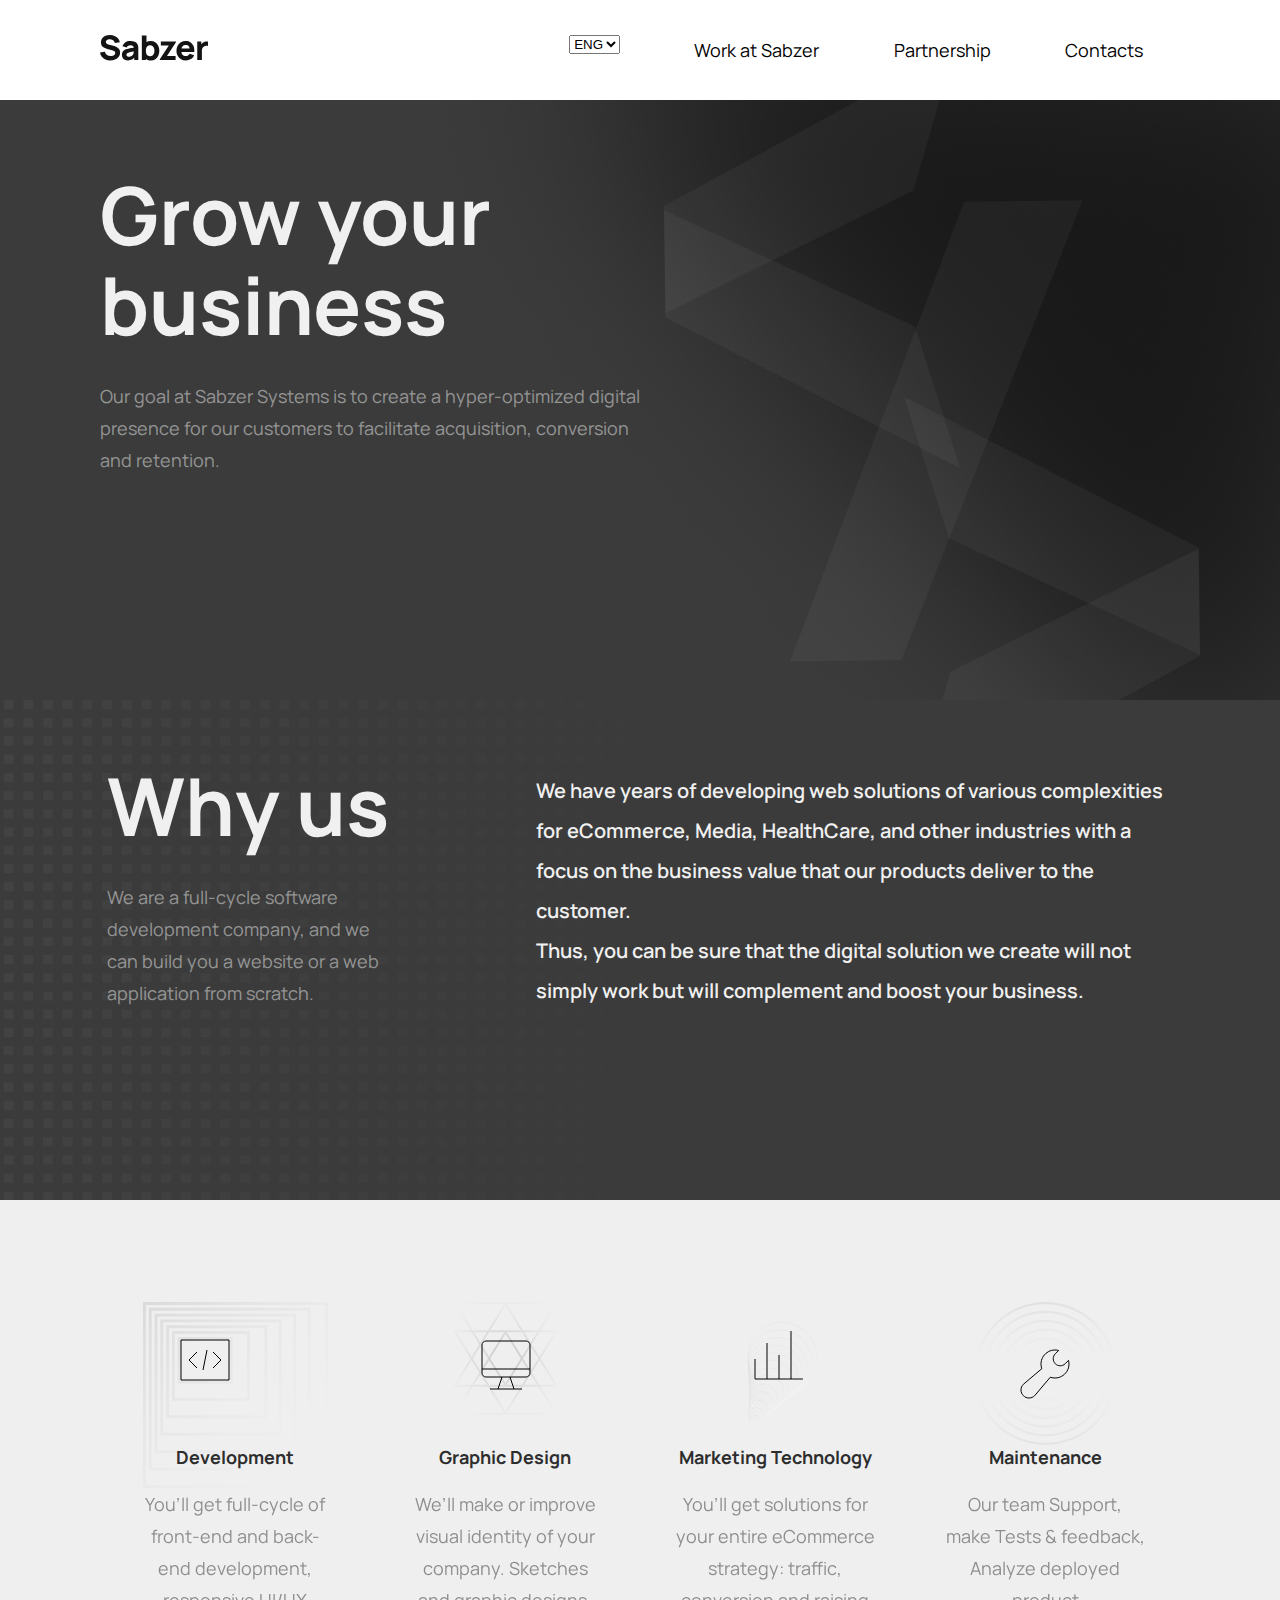
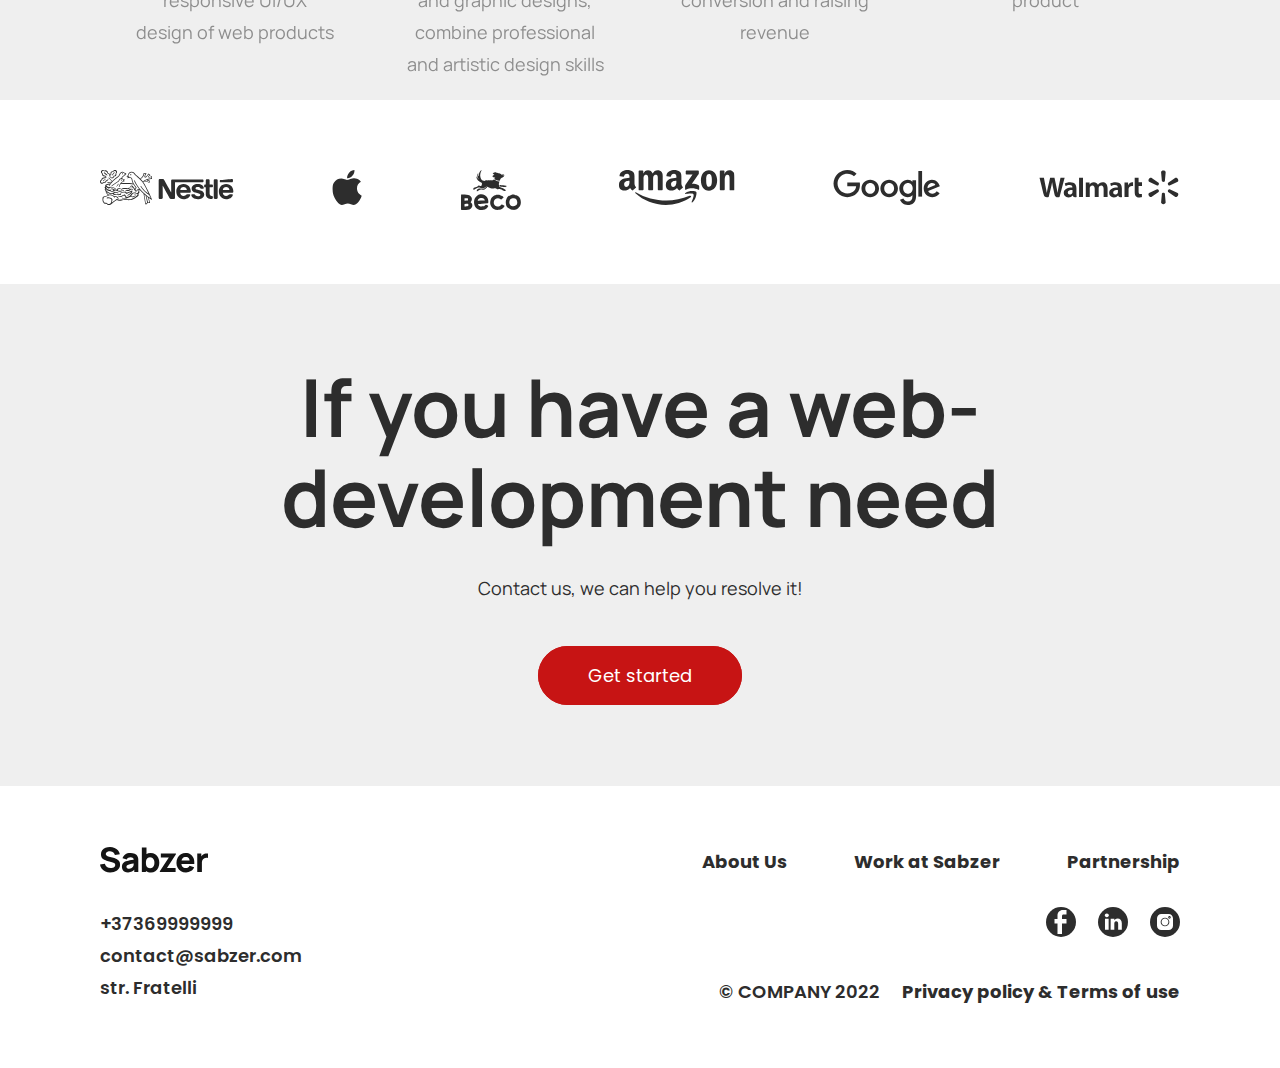
<file: index.html>
<!DOCTYPE html>
<html lang="en">
  <head>
    <meta charset="UTF-8" />
    <meta http-equiv="X-UA-Compatible" content="IE=edge" />
    <meta name="viewport" content="width=device-width, initial-scale=1.0" />
    <meta name="keywords" content="front-end, back-end, eCommerce,  Development, Graphic Design, Marketing Technology, Maintenance, web-development" />
    <link rel="stylesheet" href="./assets/styles/css.css" />
    <title>Document</title>
  </head>

  <body>
    <!--------------------------------------bara de navigare------------------------------------------>
    <nav class="navbar">
      <div class="logo">
        <a href="#">
          <img src="./assets/images/logo.svg" alt="Sabzer" />
        </a>
      </div>
      <ul class="menu">
        <li>
          <select name="langue" id="languages">
            <option value="volvo">ENG</option>
            <option value="saab">Ro</option>
            <option value="opel">DE</option>
            <option value="audi">TR</option>
          </select>
        </li>
        <li>
          <a href="./src/pages/work/work.html" class="menu-btn">Work at Sabzer</a>
        </li>
        <li><a href="#" class="menu-btn">Partnership</a></li>
        <li>
          <a href="./src/pages/contacts/contacts.html" class="menu-btn">Contacts</a>
        </li>
      </ul>
      <div class="burgher">
        <div class="line1"></div>
        <div class="line2"></div>
        <div class="line3"></div>
      </div>
    </nav>

    <!--------------------------------------background------------------------------------------>
    <section class="intro">
      <div class="container">
        <div class="info">
          <div class="title">Grow your business</div>
          <div class="text">
            Our goal at Sabzer Systems is to create a hyper-optimized digital
            presence for our customers to facilitate acquisition, conversion and
            retention.
          </div>
        </div>
      </div>
    </section>

    <section class="intro-1">
      <div class="container">
        <div class="row">
          <div class="info">
            <div class="title">Why us</div>
            <div class="text">
              We are a full-cycle software development company, and we can build
              you a website or a web application from scratch.
            </div>
          </div>

          <div class="info-1">
            <div>
              We have years of developing web solutions of various complexities
              for eCommerce, Media, HealthCare, and other industries with a
              focus on the business value that our products deliver to the
              customer.
            </div>
            <div>
              Thus, you can be sure that the digital solution we create will not
              simply work but will complement and boost your business.
            </div>
          </div>
        </div>
      </div>
    </section>

    <!--------------------------------------servicii------------------------------------------>

    <section class="servicii">
      <div class="container">
        <div class="services">
          <div class="service">
            <div class="box">
              <img src="./assets/images/development.svg" alt="" />
            </div>
            <div class="title">Development</div>
            <div class="text">
              You’ll get full-cycle of front-end and back-end development,
              responsive UI/UX design of web products
            </div>
          </div>
          <div class="service">
            <div class="box">
              <img src="./assets/images/graphic.svg" alt="" />
            </div>

            <div class="title">Graphic Design</div>
            <div class="text">
              We’ll make or improve visual identity of your company. Sketches
              and graphic designs, combine professional and artistic design
              skills
            </div>
          </div>
          <div class="service">
            <div class="box">
              <img src="./assets/images/Marketing.svg" alt="" />
            </div>

            <div class="title">Marketing Technology</div>
            <div class="text">
              You’ll get solutions for your entire eCommerce strategy: traffic,
              conversion and raising revenue
            </div>
          </div>
          <div class="service">
            <div class="box">
              <img src="./assets/images/maintenance.svg" alt="" />
            </div>

            <div class="title">Maintenance</div>
            <div class="text">
              Our team Support, make Tests & feedback, Analyze deployed product
            </div>
          </div>
        </div>
      </div>
    </section>

    <!--------------------------------------logos------------------------------------------>

    <section class="logos">
      <div class="container">
        <div class="log">
          <div class="box_img">
            <img src="./assets/images/Nestle.svg" alt="" />
          </div>
          <div class="box_img">
            <img src="./assets/images/Apple.svg" alt="" />
          </div>
          <div class="box_img">
            <img src="./assets/images/Beco.svg" alt="" />
          </div>
          <div class="box_img">
            <img src="./assets/images/Amazon.svg" alt="" />
          </div>
          <div class="box_img">
            <img src="./assets/images/Google.svg" alt="" />
          </div>
          <div class="box_img">
            <img src="./assets/images/Walmart.svg" alt="" />
          </div>
        </div>
      </div>
    </section>

    <!--------------------------------------baner------------------------------------------>

    <section class="baner">
      <div class="container">
        <div class="title">If you have a web-development need</div>
        <div class="text">Contact us, we can help you resolve it!</div>
        <div class="btn">
          <a href="./src/pages/formPage/formPage.html">Get started</a>
        </div>
      </div>
    </section>

    <!--------------------------------------footer------------------------------------------>

    <section class="footer">
      <div class="container">
        <div class="footer_info">
          <div class="footer_left">
            <a href="#">
              <img
                class="logo_footer"
                src="./assets/images/logo.svg"
                alt="Sabzer"
              />
            </a>
            <div>+37369999999</div>
            <div>contact@sabzer.com</div>
            <div>str. Fratelli</div>
          </div>

          <div class="footer_right">
            <ul class="line1">
              <li><a href="">About Us</a></li>
              <li><a href="">Work at Sabzer</a></li>
              <li><a href="">Partnership</a></li>
            </ul>

            <ul class="line2">
              <li>
                <a href=""><img src="./assets/images/Facebook.svg" /></a>
              </li>
              <li>
                <a href=""
                  ><img src="./assets/images/Linkedin.svg" alt=""
                /></a>
              </li>
              <li>
                <a href=""
                  ><img src="./assets/images/Instagram.svg" alt=""
                /></a>
              </li>
            </ul>

            <ul class="line2 privacy">
              <li>© COMPANY 2022</li>
              <li><a href="#">Privacy policy & Terms of use</a></li>
            </ul>
          </div>
        </div>
      </div>
    </section>

    <script src="./src/index.js"></script>
    <script src="https://smtpjs.com/v3/smtp.js" defer></script>
  </body>
</html>
</file>
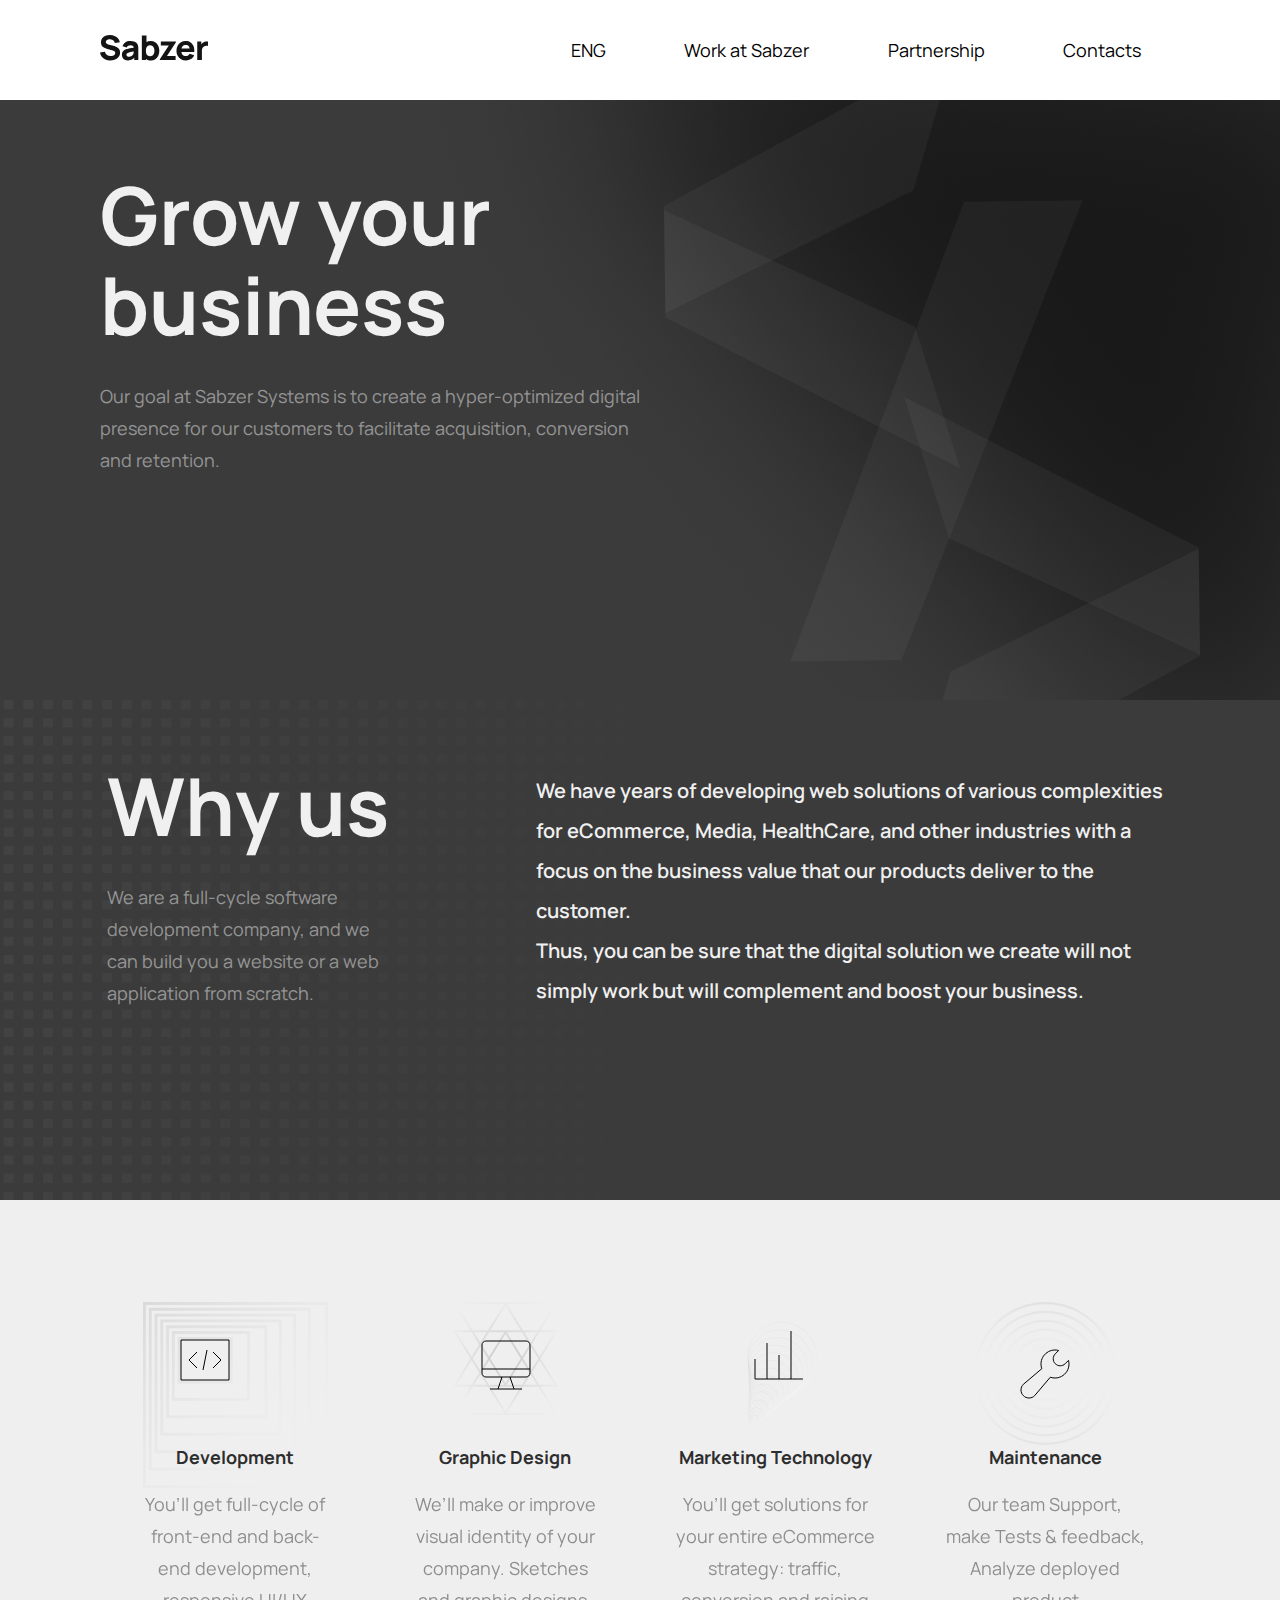
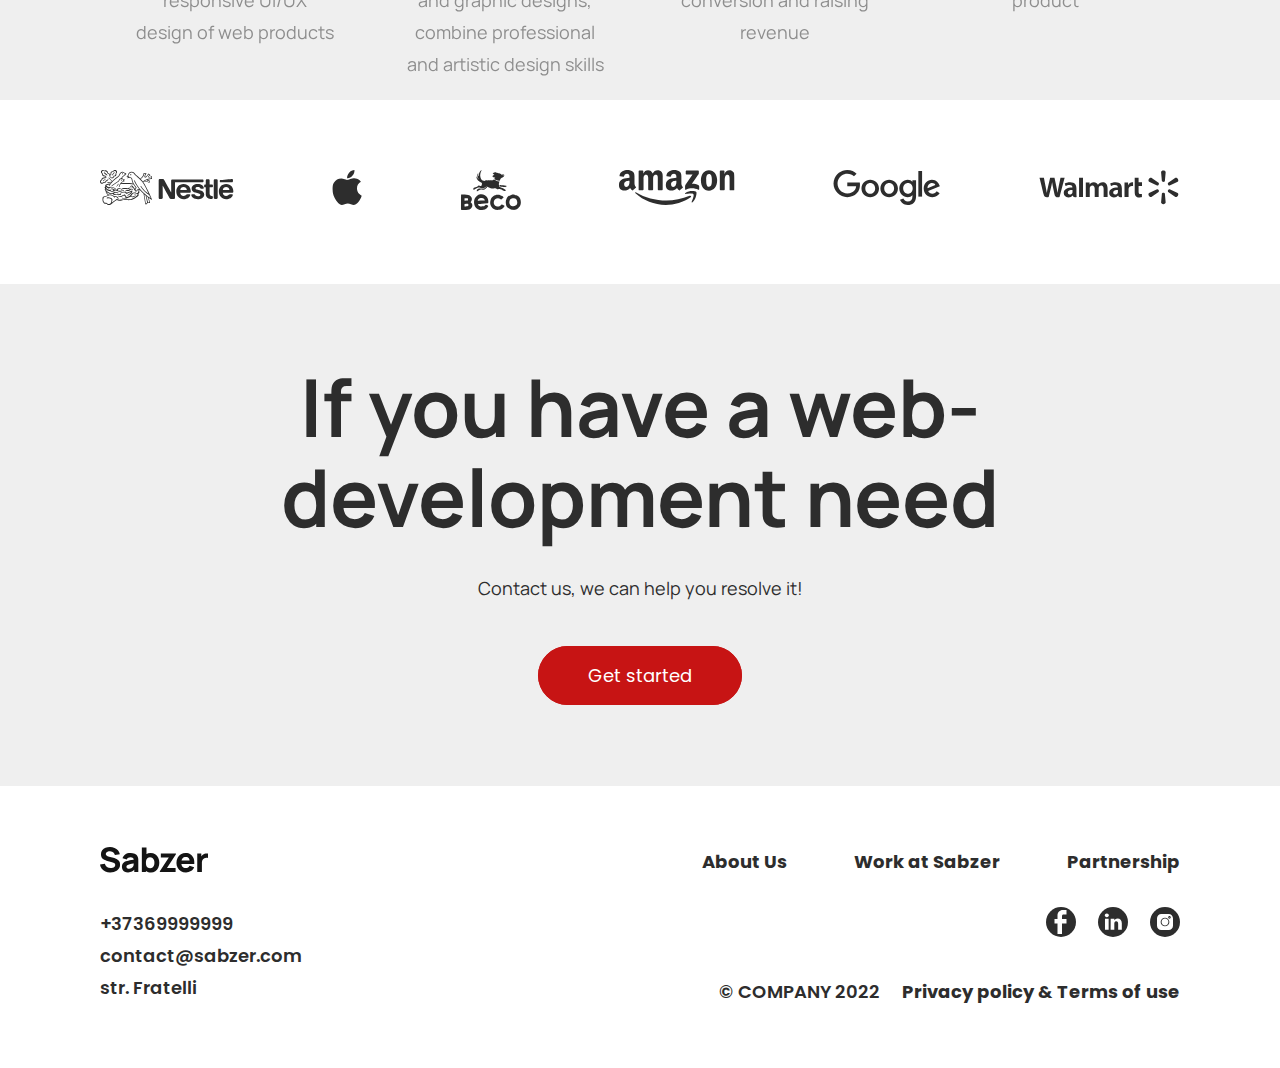
<file: src/index.html>
<!DOCTYPE html>
<html lang="en">
  <head>
    <meta charset="UTF-8" />
    <meta http-equiv="X-UA-Compatible" content="IE=edge" />
    <meta name="viewport" content="width=device-width, initial-scale=1.0" />
    <link rel="stylesheet" href="../assets/styles/css.css" />
    <title>Document</title>
  </head>

  <body>
    <!--------------------------------------bara de navigare------------------------------------------>
    <nav class="navbar">
      <div class="logo">
        <a href="#">
          <img src="../assets/images/logo.svg" alt="Sabzer" />
        </a>
      </div>
      <ul class="menu">
        <li><a href="#" class="menu-btn">ENG</a></li>
        <li>
          <a href="./pages/work/work.html" class="menu-btn">Work at Sabzer</a>
        </li>
        <li><a href="#" class="menu-btn">Partnership</a></li>
        <li>
          <a href="./pages/contacts/contacts.html" class="menu-btn">Contacts</a>
        </li>
      </ul>
      <div class="burgher">
        <div class="line1"></div>
        <div class="line2"></div>
        <div class="line3"></div>
      </div>
    </nav>

    <!--------------------------------------background------------------------------------------>
    <section class="intro">
      <div class="container">
        <div class="info">
          <div class="title">Grow your business</div>
          <div class="text">
            Our goal at Sabzer Systems is to create a hyper-optimized digital
            presence for our customers to facilitate acquisition, conversion and
            retention.
          </div>
        </div>
      </div>
    </section>

    <section class="intro-1">
      <div class="container">
        <div class="row">
          <div class="info">
            <div class="title">Why us</div>
            <div class="text">
              We are a full-cycle software development company, and we can build
              you a website or a web application from scratch.
            </div>
          </div>

          <div class="info-1">
            <div>
              We have years of developing web solutions of various complexities
              for eCommerce, Media, HealthCare, and other industries with a
              focus on the business value that our products deliver to the
              customer.
            </div>
            <div>
              Thus, you can be sure that the digital solution we create will not
              simply work but will complement and boost your business.
            </div>
          </div>
        </div>
      </div>
    </section>

    <!--------------------------------------servicii------------------------------------------>

    <section class="servicii">
      <div class="container">
        <div class="services">
          <div class="service">
            <div class="box">
              <img src="../assets/images/development.svg" alt="" />
            </div>
            <div class="title">Development</div>
            <div class="text">
              You’ll get full-cycle of front-end and back-end development,
              responsive UI/UX design of web products
            </div>
          </div>
          <div class="service">
            <div class="box">
              <img src="../assets/images/graphic.svg" alt="" />
            </div>

            <div class="title">Graphic Design</div>
            <div class="text">
              We’ll make or improve visual identity of your company. Sketches
              and graphic designs, combine professional and artistic design
              skills
            </div>
          </div>
          <div class="service">
            <div class="box">
              <img src="../assets/images/Marketing.svg" alt="" />
            </div>

            <div class="title">Marketing Technology</div>
            <div class="text">
              You’ll get solutions for your entire eCommerce strategy: traffic,
              conversion and raising revenue
            </div>
          </div>
          <div class="service">
            <div class="box">
              <img src="../assets/images/maintenance.svg" alt="" />
            </div>

            <div class="title">Maintenance</div>
            <div class="text">
              Our team Support, make Tests & feedback, Analyze deployed product
            </div>
          </div>
        </div>
      </div>
    </section>

    <!--------------------------------------logos------------------------------------------>

    <section class="logos">
      <div class="container">
        <div class="log">
          <div class="box_img">
            <img src="../assets/images/Nestle.svg" alt="" />
          </div>
          <div class="box_img">
            <img src="../assets/images/Apple.svg" alt="" />
          </div>
          <div class="box_img">
            <img src="../assets/images/Beco.svg" alt="" />
          </div>
          <div class="box_img">
            <img src="../assets/images/Amazon.svg" alt="" />
          </div>
          <div class="box_img">
            <img src="../assets/images/Google.svg" alt="" />
          </div>
          <div class="box_img">
            <img src="../assets/images/Walmart.svg" alt="" />
          </div>
        </div>
      </div>
    </section>

    <!--------------------------------------baner------------------------------------------>

    <section class="baner">
      <div class="container">
        <div class="title">If you have a web-development need</div>
        <div class="text">Contact us, we can help you resolve it!</div>
        <div class="btn">
          <a href="./pages/formPage/formPage.html">Get started</a>
        </div>
      </div>
    </section>

    <!--------------------------------------footer------------------------------------------>

    <section class="footer">
      <div class="container">
        <div class="footer_info">
          <div class="footer_left">
            <a href="#">
              <img
                class="logo_footer"
                src="../assets/images/logo.svg"
                alt="Sabzer"
              />
            </a>
            <div>+37369999999</div>
            <div>contact@sabzer.com</div>
            <div>str. Fratelli</div>
          </div>

          <div class="footer_right">
            <ul class="line1">
              <li><a href="">About Us</a></li>
              <li><a href="">Work at Sabzer</a></li>
              <li><a href="">Partnership</a></li>
            </ul>

            <ul class="line2">
              <li>
                <a href=""><img src="../assets/images/Facebook.svg" /></a>
              </li>
              <li>
                <a href=""
                  ><img src="../assets/images/Linkedin.svg" alt=""
                /></a>
              </li>
              <li>
                <a href=""
                  ><img src="../assets/images/Instagram.svg" alt=""
                /></a>
              </li>
            </ul>

            <ul class="line2 privacy">
              <li>© COMPANY 2022</li>
              <li><a href="#">Privacy policy & Terms of use</a></li>
            </ul>
          </div>
        </div>
      </div>
    </section>

    <script src="index.js"></script>
    <script src="https://smtpjs.com/v3/smtp.js" defer></script>
  </body>
</html>
</file>
<file: assets/styles/css.css>
@import url('https://fonts.googleapis.com/css2?family=Manrope:wght@400;600;700&family=Poppins:wght@400;600;700&display=swap');
* {
    margin: 0;
    padding: 0;
    box-sizing: border-box;
    text-decoration: none;
}

*,
*::after,
*::before {
    box-sizing: inherit;
}

body {
    font-family: 'Manrope';
    font-size: 16px;
    font-weight: 400;
    line-height: 1.2;
    color: #2D2D2D;
    margin: 0 auto;
    max-width: 2560px;
}

.container,
.navbar {
    margin: 0 100px;
    
}

/*silizare bara de navigare__________________________________________________________________________________________*/

nav {
    display: flex;
    justify-content: space-between;
    align-items: center;
    height: 100px;
    background-color: #FFFFFF;
    margin-bottom: 0;
}

.menu {
    display: flex;
    justify-content: space-around;
    width: 60%;
 

}

.menu li {
    list-style: none;

}

.menu-btn, .dropbtn {
    color: #000000;
    text-decoration: none;
    line-height: 32px;
    font-weight: 400;
    font-size: 18px;
    transition: all 0.4s ease ;
    -moz-transition: transform all 0.4s ease;
    -o-transition: transform all 0.4s ease;
    -webkit-transition: transform all 0.4s ease;

}

.menu-btn:hover {
    padding: 38px 60px;
    background: rgba(210, 210, 210, 0.27);
    border-radius: 16px;
}

.burgher {
    display: none;
    cursor: pointer;
    transition: all 0.3s ease;
    -moz-transition: transform all 0.3s ease;
    -o-transition: transform all 0.3s ease;
    -webkit-transition: transform all 0.3s ease;
}

.burgher div {
    width: 25px;
    height: 3px;
    background-color: #2D2D2D;
    margin: 5px;
    transition: all 0.3s ease;
    -moz-transition: transform all 0.3s ease;
    -o-transition: transform all 0.3s ease;
    -webkit-transition: transform all 0.3s ease;
}

.burgher:hover {
    transform: scale(1.2);
}

.dropbtn {
    background-color:transparent;
    border: none;
    cursor: pointer;
    font-family: 'Manrope';
  }
  
  
  
  .dropdown-content {
    display: none;
    position: absolute;
    width: 75px;
    margin-left: -20px;
    background-color: #f9f9f9;
    box-shadow: 0px 8px 16px 0px rgba(0,0,0,0.2);
    text-align: center;
    z-index: 1;
  }
  
  .dropdown-content a {
    color: black;
    padding: 12px 16px;
    text-decoration: none;
    display: block;
  }
  
  .dropdown-content a:hover {background-color: #f1f1f1}
  
  .dropdown:hover .dropdown-content {
    display: block;
  }
  
 

@keyframes navLinkFade {
    from {
        opacity: 0;
        transform: translateX(50px);
    }

    to {
        opacity: 1;
        transform: translateX(0px);
    }
}

.toggle .line1 {
    transform: rotate(-45deg) translate(-5px, 6px);
}

.toggle .line2 {
    opacity: 0;
}

.toggle .line3 {
    transform: rotate(45deg) translate(-5px, -6px);
}

/*silizare background__________________________________________________________________________________________*/

.intro {
    height: 600px;
    background: url(../images/header.jpg) no-repeat center;
    background-size: cover;
}


.intro .info {
    width: 564px;
    padding-top: 70px;
}

.title {
    font-weight: 700;
    font-size: 500%;
    line-height: 90px;
    color: #F0F0F0;

}

.text {
    margin-top: 30px;
    font-weight: 400;
    font-size: 18px;
    line-height: 32px;
    color:rgb(240, 240, 240,0.5);

}

.row {
    display: flex;
    flex-flow: row wrap;
    justify-content: center;
    padding-top: 109px;
    height: 250px;
}

.intro-1 {
    height: 500px;
    background: url(../images/why.jpg) no-repeat center;
    background-size: cover;
}

.intro-1 .info {
    max-width: 283px;
    margin-right: 146px;
    flex: 1;
}

.row .info-1 {

    flex: 1;
    max-width: 638px;
    font-weight: 600;
    font-size: 20px;
    line-height: 40px;
    padding-top: 10px;
    color: #F0F0F0;
}

/*silizare servicii__________________________________________________________________________________________*/


.servicii {
    height: 500px;
    background-color: #EFEFEF;
}

.services,
.D_info {
    display: flex;
    flex-direction: row;
    justify-content: space-around;
    flex-wrap: wrap;
    padding-top: 102px;

}

.service {
    width: 200px;
    height: 268px;
    box-sizing: border-box;

}

.service .title {
    font-weight: 700;
    font-size: 18px;
    line-height: 32px;
    text-align: center;
    color: #2D2D2D;
}

.service .text {
    margin-top: 15px;
    font-weight: 400;
    font-size: 18px;
    line-height: 32px;
    text-align: center;
    color: #2D2D2D;
    opacity: 0.5;
}

.service .box {
    text-align: center;
    height: 139px;


}

.service .box img {
    background-size: cover;
    display: inline-block;
}



/*silizare logos__________________________________________________________________________________________*/

.logos {
    height: 100%;
}


.log {
    display: flex;
    flex-direction: row;
    justify-content: space-between;
    flex-wrap: wrap;
    padding: 60px 0px;
}
.box_img{
    box-sizing: border-box;
    justify-content: space-between;
    text-align: center;
    padding: 10px 0 10px 0;
}

.box_img img {

    background-size: cover;

}

/*silizare baner__________________________________________________________________________________________*/

.baner {
    text-align: center;
    background-color: #EFEFEF;
    height: 100%;
}

.baner .title {
    color: #2D2D2D;
    padding-top: 78px;

}

.baner .text {
    color: #2D2D2D;
}

.btn {
    padding: 56px 0 94px 0;

}

.btn a,
.button {
    text-align: center;
    padding: 16px 49px;
    background-color: #C71414;
    border-radius: 32px;
    text-decoration: none;
    color: #FFFFFF;
    font-family: 'Poppins';
    font-weight: 400;
    font-size: 18px;
    line-height: 32px;
    border: 1px solid #C71414;
    transition: all 0.3s ease-in-out;
    -moz-transition: transform all 0.3s ease;
    -o-transition: transform all 0.3s ease;
    -webkit-transition: transform all 0.3s ease;
}

.btn a:hover,
.button:hover {
    box-sizing:content-box;
    background-color: #FFFFFF;
    color: #C71414;

}




/*silizare footer__________________________________________________________________________________________*/

.footer {
    height: 100%;
}

.logo_footer {
    margin-bottom: 24px;
}

.footer_info,
.contact_row {
    display: flex;
    flex-flow: row wrap;
    padding: 60px 0;
    justify-content: space-between;
    font-family: 'Poppins';
    font-weight: 600;
    font-size: 18px;
    line-height: 32px;

}

.footer_right li {
    list-style: none;
    display: inline-block;
}

.footer_right li a {
    text-align: right;
    display: block;
    color: #2D2D2D;
    font-size: 18px;
    margin-left: 63px;
    font-weight: 700;
    line-height: 24px;

}

.line2 {
    text-align: right;
    margin-top: 29px;
}

.line2 li {
    list-style: none;
    display: inline-block;
}

.line2 li a {

    display: block;
    color: #2D2D2D;
    margin-left: 18px;

}


/*silizare background page Contact Us __________________________________________________________________________________________*/

.intro_2 {
    height: 100%;
    background: url(../images/1.png) no-repeat center;
    background-size: cover;
    background-color: #EFEFEF;
}

.intro_2 .tile {
    color: #2D2D2D;
}

.intro_2 .info {
    width: 728px;
    padding-top: 70px;
}

.intro_2 .title {

    color: #2D2D2D;

}

.intro_2 .text {

    color: #2D2D2D;


}
.intro_2 .btn{
--bs-btn-border-width: 0;
margin-top: 32px;
}


/*silizare Description_________________________________________________________________________________________*/


.description {
    background-color: #EFEFEF;
    height: 100%;
}

.general {
    padding-top: 73px;
}

.general .title {
    color: #2D2D2D;
    text-align: center;
}

.general .text {
    color: #2D2D2D;
    text-align: center;
}

.subtitle {
    font-family: 'Manrope';
    font-weight: 700;
    font-size: 60px;
    line-height: 32px;
    color: #000000;
    padding-top: 53px;

}



.D_info {
    padding: 53px 0 48px 0;
    justify-content: space-between;
}

.d_item {
    width: 230px;
    box-sizing: border-box;

}

.d_item .title {
    font-weight: 700;
    font-size: 18px;
    line-height: 32px;
    text-align: left;
    color: #2D2D2D;
}

.d_item .text {
    margin-top: 0px;
    font-weight: 400;
    font-size: 18px;
    line-height: 32px;
    text-align: left;
    color: #2D2D2D;
    opacity: 0.5;
}

.D_info .text {
    margin-top: 0;
    text-align: left;

    width: 230px;
    box-sizing: border-box;
}




/*silizare FORM CONTACT uS_________________________________________________________________________________________*/

.contact_us .subtitle {
    text-align: center;
    padding: 80px 0;
}

.contact_form {
    background-color: #EFEFEF;
    height: 100%;
}

.container .form {
    padding-top: 0;
    padding-right: 125px;
}

.form .title {
    color: #2D2D2D;
    width: 100%;

}

.form .text {
    letter-spacing: 0.25px;
    color: #404040;
    opacity: 0.99;
    width: 498px;
    height: 88px;
    padding-top: 6px;
    font-weight: 700;
    line-height: 28px;


}

.container .row {
    padding: 61px 0 90px;
    height: unset;
    max-width: 100%;
    
}


.row .form {
    flex: 1;
}
.row .form_2{
    flex: 1;
}

form {
   
    width: 307px;
    margin-right: 126px;
    padding: 14px 0 60px 0;
}

.input-group {
    margin-bottom: 12px;
    position: relative;
}

input,
textarea,
.select {
    width: 100%;
    padding: 10px 10px 10px 10px;
    outline: 0;
    border: 1px solid #D1D1D1;
    color: rgba(0, 0, 0, 0.500);
    background-color: #FFFFFF;
    font-size: 14px;
    box-sizing: border-box;
}

label {

    height: 100%;
    position: absolute;
    align-items: center;
    color: rgba(0, 0, 0, 0.500);
    bottom: -10px;
    left: 40px;
    right: 0;
    transition: 0.2s;
    font-size: 14px;
    -moz-transition: transform all 0.2s ease;
    -o-transition: transform all 0.2s ease;
    -webkit-transition: transform all 0.2s ease;
}

.input-group img {
    padding-right: 5px;
    position: inherit;
    margin-left: -30px;
    opacity: unset;
}


.columne {
    display: flex;
    align-items: center;
    justify-content: space-between;
}

.columne .input-group {
    flex-basis: 45%;
}

input:focus~label,
input:valid~label,
textarea:focus~label,
textarea:valid~label {
    opacity: 0;
}

.checkbox {
    display: inline-flex;
    align-items: center;
    cursor: pointer;
    color: #404040;
    opacity: 1;
    font-size: 14px;
    line-height: 28px;

}


.checkbox a,
.text a {
    color: #4743E0;

}

.checkbox__input {
    height: 24px;
    width: 24px;
    margin: 10px 15px 0 -40px;
    border: 1px solid #D1D1D1;
}

.checkbox__box {
    margin-top: 15px;

}

.button {
    padding: 16px 77px;
    
}
.button_contact{
    margin: 48px 0 0 0;
}



.dropdown{
    position: relative;
}
.dropdown * {
    box-sizing: border-box;
}
.select{
    width: 100%;
    display: flex;
    justify-content: space-between;
    align-items: center;
    cursor: pointer;
    transition: 0.3s;
}


.selected{
    position: relative;
    margin-left: 30px;
}
.icon_1{

    position: absolute !important;
    margin-left: -30px !important;
}
.caret{
    width: 0;
    height: 0;
    border-left: 5px solid transparent;
    border-right: 5px solid transparent;
    border-top: 6px solid #050505;
    transition: 0.3s;
}
.caret-rotate{
    transform: rotate(180deg);
}
.list{
    list-style: none;
    padding: 0.2rem 0.5rem;
    background: #FFFFFF;
    position: absolute;
    top: 3rem;
    left: 50%;
    width: 100%;
    transform: translateX(-50%);
    opacity: 0;
    display: none;
    transition: 0.3s;
    z-index: 1;
}
.list li{
    padding: 5px;
    cursor: pointer;
}
.list li:hover{
    background: #D1D1D1;
}
.active{
    background:#D1D1D1;
}
.list-open{
    display: block;
    opacity: 1;
}











.now{
    display: none;
}


.form_succes{
    text-align: center;
    display: none;
}
.form_succes .title{
    color: #2D2D2D;
    padding-top: 266px;

  
}
.form_succes .text{
    color: #404040;
    padding-bottom: 280px;
}

._error{
    box-shadow: 0 0 5px red;

}
.contact_form{
    position: relative;
}
.contact_form::after{
    content: "";
    position: absolute;
    top: 0;
    left: 0;
    width: 100%;
    height: 100%;
    background: rgba(51, 51, 51, 0.6) url("../images/Loading.gif") center / 60px no-repeat;
    opacity: 0;
    visibility: hidden;
    transition: all 0.5s ease 0s;
}

.contact_form._sending::after{
    opacity: 1;
    visibility: visible;
}


#Professional_id{
    display: none;
}



/*silizare _Contacts_________________________________________________________________________________________*/



.contacts, .refer {
    background-color: #EFEFEF;
    height: 100%;
}

.contacts .row {
    padding-top: 86px;
    justify-content: space-between;
}

.contact_title {
    flex: 1;
    font-size: 18px;
    line-height: 32px;
    font-weight: 600;
    margin-right: 30px;
}

.contact_title img {
    margin-bottom: 60px;
}

.contact_info {
    flex: 1;
    font-weight: 500;
    font-size: 20px;
    line-height: 40px;
    color: #404040;
    padding-top: 11px;
    max-width: 535px;
}


/*silizare _Work background_________________________________________________________________________________________*/

.work_background {
    height: 100%;
    background-color: #EFEFEF;
    padding-bottom: 10px;
}

.work_background .title {
    color: #2D2D2D;
    max-width: 530px;
    padding-top: 82px;
}

.work_background .btn {
    padding: 42px 0 79px 0;
}

.btn .refer {
    color: #2B2B2B;
    background-color: transparent;
    border: 1px solid #2D2D2D;
    border-radius: 32px;
    margin-left: 18px;
}

.work_background .text {
    margin-top: 0;
    color: rgb(45, 45, 45, 0.5);
    text-align: right;
}

.job {
    height: 155px;
    background-color: #F7F7F7;
    margin-top: 26px;
}

.job .info {
    padding: 40px 0 40px 40px;
}

.job .job_title {
    padding-bottom: 11px;
    font-weight: 600;
    font-size: 18px;
    line-height: 32px;

}

.job .text {
    text-align: left;
}

.refer_friend {
    width: 100%;
    height: 200px;
    background-color: #FFFFFF;
    margin: 94px 0 93px 0;
}

.refer_friend .row {
    justify-content: space-between;
    padding-top: 80px;
    

}

.refer_title {
    font-weight: 700;
    font-size: 41px;
    line-height: 32px;
    color: #000000;
}

.refer_info .text {
    text-align: left;
}

.refer_friend .btn {
    margin: 16px 0 0 0;
    align-items: center;
    padding: 0 !important;
}



#button_contact{
    margin-top: 60px;
}












.refer{
    margin-bottom: 57px;
}

.referTitle h1{
    font-weight: 700;
    line-height: 90px;
    font-size: 80px;
    padding:72px 0 43px 0;
}
.referTitle h1{
    text-align: center;
    margin: auto;
}

.referForm form{
    width: 307px ;
    margin:auto;
    padding: 0 0 100px 0;

}
form .button{
    align-content: center;
   
}


@media screen and (max-width: 1040px){
.container {
    padding:  0;
}
}

@media screen and (max-width: 768px){


.referTitle .btn {
    padding: 56px 0 45px 0;
}

.referForm form{
    width: 260px ;
    margin: auto;
    padding: 0 0 40px 0;

}
.referTitle h1{
    font-size: 50px;
    padding:60px 0 20px 0;
}
}

@media screen and (max-width: 425px){
    .referTitle h1{
        font-size: 40px;
        padding:30px 0 10px 0;
    }
}











.bg-modal{
    width: 100%;
    height: 100%;
    top: 0;
    background-color:rgb(0,0,0,0.7);
    position: absolute;
    display: flex;
    justify-content: center;
    align-items: center;
    display: none;
}

.modal-content{
    width: 500px;
    height: 300px;
    background-color: white;
    border-radius: 4px;
    text-align: center;
    padding: 20px;
    position: relative;
}
.modal-content img{
    width: 150px;
    padding-bottom: 30px;
    background-size: cover;
    
}
.modal-content form{
    margin: auto;
    padding: 0;
    align-items: center;
}
#close{
    position: absolute;
    top: 0;
    right: 14px;
    font-size: 42px;
    transform: rotate(45deg);
    cursor: pointer;
}



@media screen and (max-width: 425px){
.modal-content {
    width: 250px;
    height: 250px;
}

}

/*responsive----------------------------------------------------*/


@media screen and (max-width:1200px) {
    .box_img{
        width: 30%;
        align-items: center;
    }
    }

    @media screen and (max-width:1100px) {
        .refer_friend{
            height: 100%;
            
        }
        .refer_friend .row{
            padding: 0;
        }
        .btn .refer{
    margin: 0;
        }
        .refer_title{
            font-size: 35px;
            line-height: 45px
        }
    }
    

@media screen and (max-width:1040px) {
    .row .info-1{
    font-size: 14px;
    line-height: 30px;
    }

    .servicii{
        height: 100%;
    }
    .service {
        width: 40%;
        height: 100%;
        justify-content: space-between;
        margin-top: 30px;
    }
    .services{
        padding-top: 0;
    }
    .container{
        padding:60px 0 60px 0;
    }
    

}

@media screen and (max-width:1024px) {
    .menu {
        width: 80%;
    }

    .subtitle {
        font-size: 30px;
        line-height: normal;
        padding-top: 53px;
    
    }


    .contact_us .subtitle{
        font-size: 60px;
    }
    
    .contact_form .form_succes .title{
        padding-top: 100px;
    }
    .contact_form .form_succes .text {
        padding-bottom: 100px;
    }
     .contacts .row{
        display: unset;
    }
    .contact_info {
        font-size: 14px;
    }
    .contact_title img {
        margin-bottom: 30px;
        width: 50%;
    }

}

@media screen and (max-width:915px) {
    .menu {
        width: 60%;
    }

    .intro-1 .title{
        font-size: 60px;

    }
    .intro-1 .text{
        font-size: 14px;
    }
    .row .info-1{
        font-size: 12px;
        line-height: 25px;
        }

            .container{
                padding:40px 0 40px 0;
            }
        


}


@media screen and (max-width:768px) {
    body {
        overflow-x: hidden;
    }

    .menu {
        position: absolute;
        right: 0px;
        height: 50vh;
        top: 100px;
        background-color: #FFFFFF;
        display: flex;
        flex-direction: column;
        align-items: center;
        width: 60%;
        transform: translateX(100%);
        transition: transform 0.5s ease-in;
        -moz-transition: transform all 0.5s ease-in;
        -o-transition: transform all 0.5s ease-in;
        -webkit-transition: transform all 0.5s ease-in;
        display: none;
    }
    .nav-active {
        transform: translateX(0%);
    }
    

    .menu a:hover {
        padding: 0;
        background: transparent;
    }

    .menu li {
        opacity: 0;
    }

    .burgher {
        display: block;
    }
    .nav-active{
        display: flex;
    }


    .intro .info{
        width: 265px;
        padding-top: 35px;
        
    }
    .intro-1 .title ,.title{
        font-size: 40px;
        line-height: 45px;
    }
    .intro-1 .text,.info-1{
        padding-top: 10px;
        
    }
    
    .intro{
        height: 50vh;
    }
    .intro-1{
        height: 100%;
       
    }
    .intro-1 .info{
        margin-right: 40px;
    }
    .intro-1 .row{
        padding: 40px 0 40px 0;
        display:inline-table;
    }
    .row .info-1{
        line-height: 20px;
    }



    .service .box{
        height: 100px;
    }
    .service .box img{
        width: 100px;
       
    }
   
    .text,
    .service .text{
        margin: 0;
        font-size: 12px;
        line-height: 25px;

    }
    .service .title{
        font-size: 14px;
    }

    .box_img{
        width: 35%;
    }
    .button{
        font-size: 16px;
        padding: 10px 30px;
       }
    .btn a{
        font-size: 14px;
    padding: 8px 20px;
    }
       .btn{
        padding: 25px 0 45px 0;
       }

       .footer_info,
       .contact_row {
           padding: 0;
        
       }
   
       .footer_right li a {
           margin-left: 5px;
           
       }
       .line1{
           text-align: right;
       }
   .footer_info ul li a  ,div{
       justify-content: space-between;
       font-size: 12px;
   }

   .intro_2 .text {
    width: 50%;
    opacity: 1;
}
.intro_2 .info {
    padding-top: 25px;
    width: 100%;
}

.d_item .text , .d_item .title{
    font-size: 12px;
}
.subtitle{
    font-size: 18px;
    padding-top: 20px;
}
.D_info{
    padding-top: 10px;
}
.general{
    padding-top: 25px;
}
.contact_us .subtitle{
    font-size: 40px;
    padding: 40px 0;
}

.container .row{
    justify-content: left;
    display: unset;
}

.container .form , .container .text {
    width: 100%;

}
.now{
    display: none!important;
}
  
.container{
    padding:30px 0 30px 0;
}
    
}


@media screen and (max-width:650px) {
    .footer_info{
        display: unset;
    flex-flow: unset;
 justify-content: none;

    }
    .line1{
        text-align: left;
    }
    .line2 {
        text-align: left;
        margin-top: 10px;
    }
    .footer_right li a {
        margin: 10px 10px 0 0;
        
    }
    .line2 li{
        padding-right: 10px;
    }
    .privacy li{
        font-size: 10px;
    }
    .privacy li a{
        padding-bottom: 20px;
    }
    
}

@media screen and (max-width:545px) {
    .container .form , .container .text {
        padding:0;
    }
}


@media screen and (max-width:460px) {

    .container,
    .navbar {
        margin: 0 25px;
    }
    .service .box img{
        transform: scale(0.7);
    }
    .box_img{
        width: 100%;
    }
    .box_img img{
        transform: scale(0.7);
    }
    .footer{
        height: 100%;
    }
    .intro_2 .text {
        width: 100%;
    }
    .contact_us .subtitle{
        font-size: 30px;
        padding: 20px 0;
    }
    .form_2 form{
        width: 100%;
    }
}
</file>
